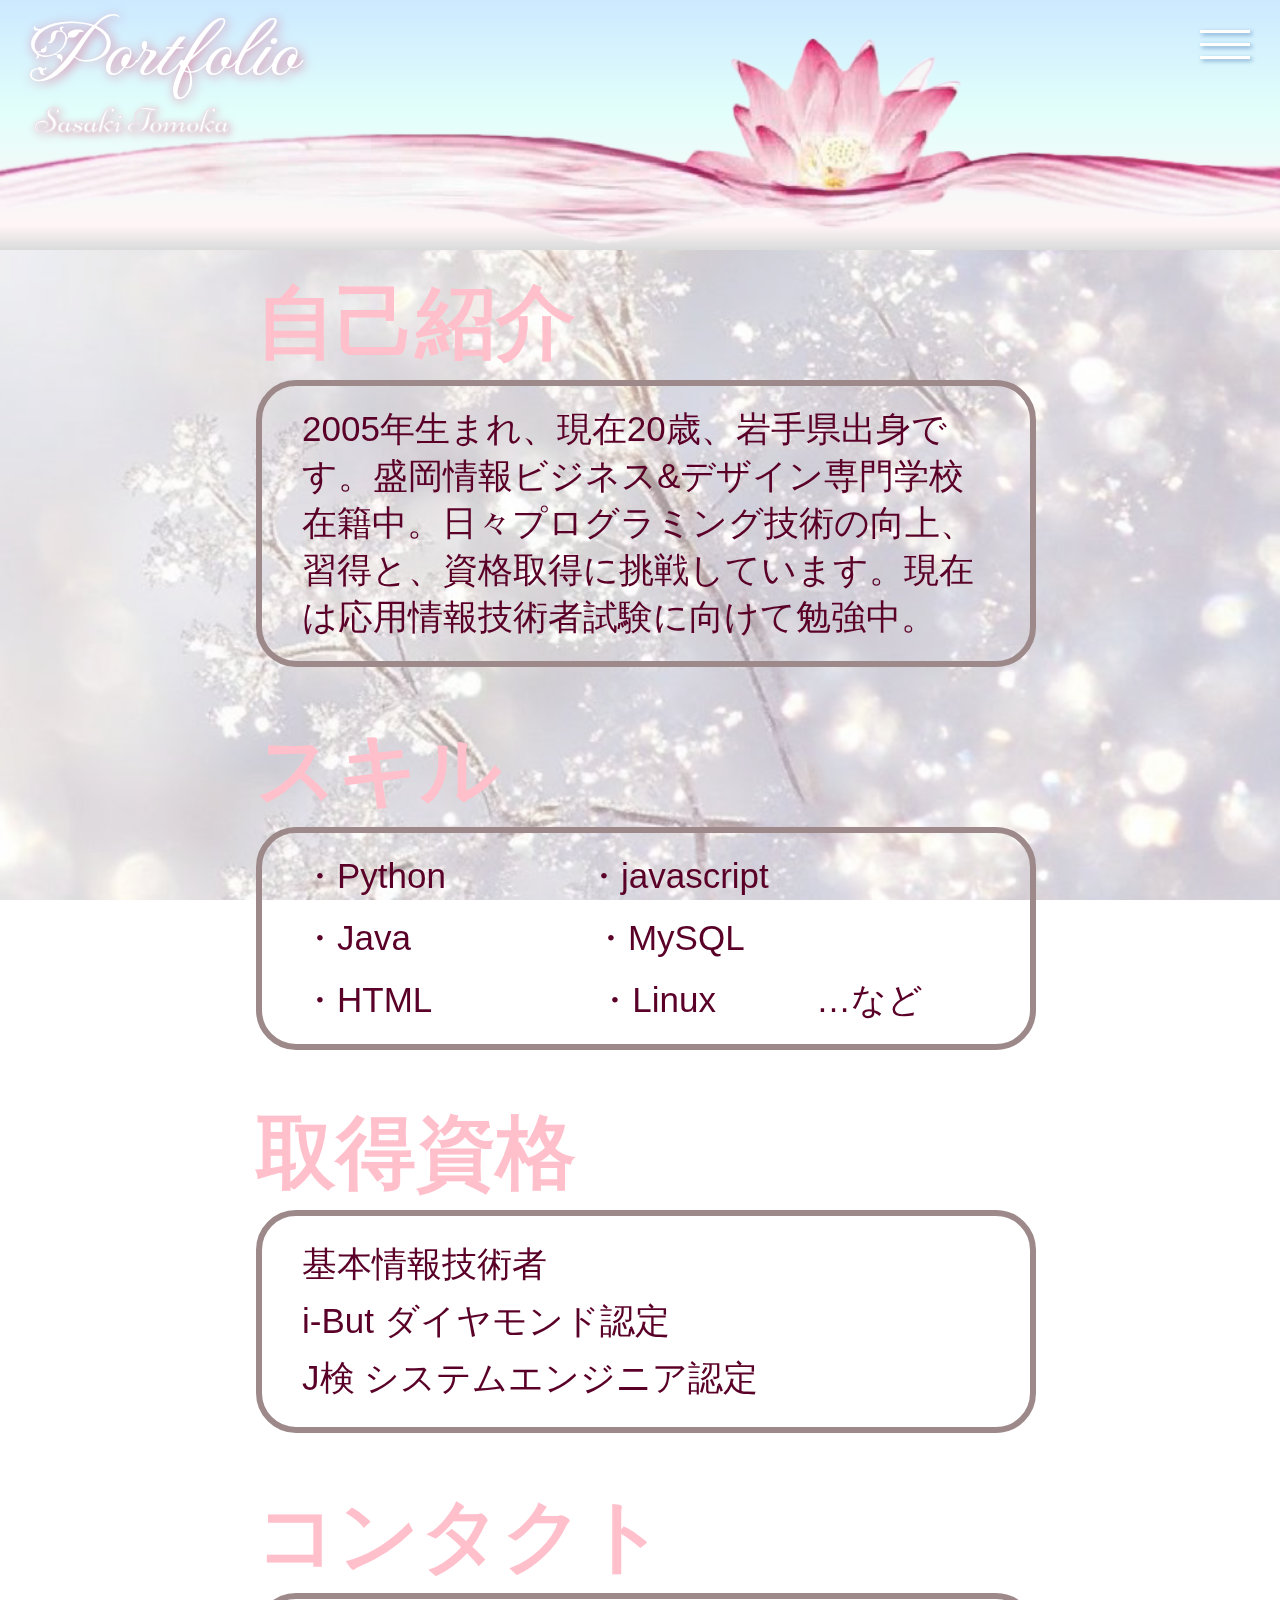
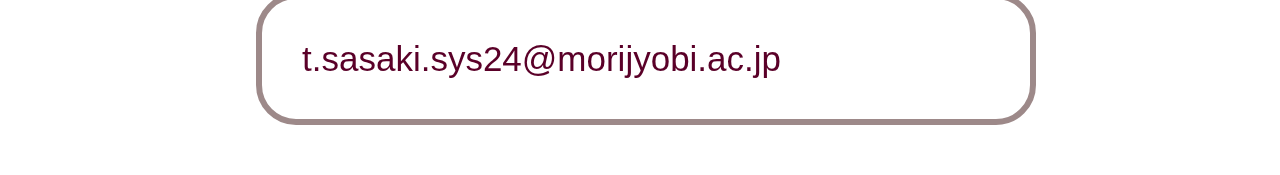
<file: docs/index.html>
<!DOCTYPE html>
<html lang="en">
<head>
    <meta charset="UTF-8">
    <meta name="viewport" content="width=device-width, initial-scale=1.0">
    <link href="https://fonts.googleapis.com/css2?family=Fleur+De+Leah&display=swap" rel="stylesheet">
    <link href="https://fonts.googleapis.com/css2?family=Niconne&display=swap" rel="stylesheet">
    <link rel="stylesheet" href="Top.css">
    <script src="hamberger.js" defer></script>
    <title>Top</title>
</head>
<body>
    <header>
        <h1>Portfolio</h1>
        <h2 id="name1">Sasaki Tomoka</h2>
        <img src="./img/suiren.png" alt="suiren" id="header_img">
        <div class="hamburger">
            <span></span>
            <span></span>
            <span></span>
        </div>

        <nav class="menu">
            <ul>
              <li><a href="#">Top</a></li>
              <li><a href="#s_title_id">Skill</a></li>
              <li><a href="./Work.html">Works</a></li>
              <li><a href="./Hobby.html">Hobby</a></li>
              <li><a href="#contact">Contact</a></li>
            </ul>
        </nav>
    </header>
    <div class="set">
        <h2 class="s_title">自己紹介</h2>
        <div class="text">
            <p id="mines">2005年生まれ、現在20歳、岩手県出身です。盛岡情報ビジネス&デザイン専門学校在籍中。日々プログラミング技術の向上、習得と、資格取得に挑戦しています。現在は応用情報技術者試験に向けて勉強中。</p>
        </div>
    </div>
    <div class="set">
        <h2 class="s_title" id="s_title_id">スキル</h2>
        <div class="text">
            <div id="skills">
                <p class="sub">・Python</p>
                <p class="sub">・javascript</p>
                <p class="sub" id="java">・Java</p>
                <p class="sub">・MySQL</p>
                <p class="sub" id="html">・HTML</p>
                <p class="sub">・Linux</p>
                <p id="fin">…など</p>
            </div>
        </div>
    </div>
    <div class="set">
        <h2 class="s_title">取得資格</h2>
        <div class="text">
            <div id="skills2">
                <p class="sub2">基本情報技術者</p>
                <p class="sub2">i-But ダイヤモンド認定</p>
                <p class="sub2">J検 システムエンジニア認定</p>
            </div>
        </div>
    </div>
    <div class="set">
        <h2 class="s_title">コンタクト</h2>
        <div class="text">
            <div id="contact">
                <p id="address">t.sasaki.sys24@morijyobi.ac.jp</p>
            </div>
        </div>
    </div>
    <script src="https://code.jquery.com/jquery-3.6.0.min.js"></script>
</body>
</html>
</file>
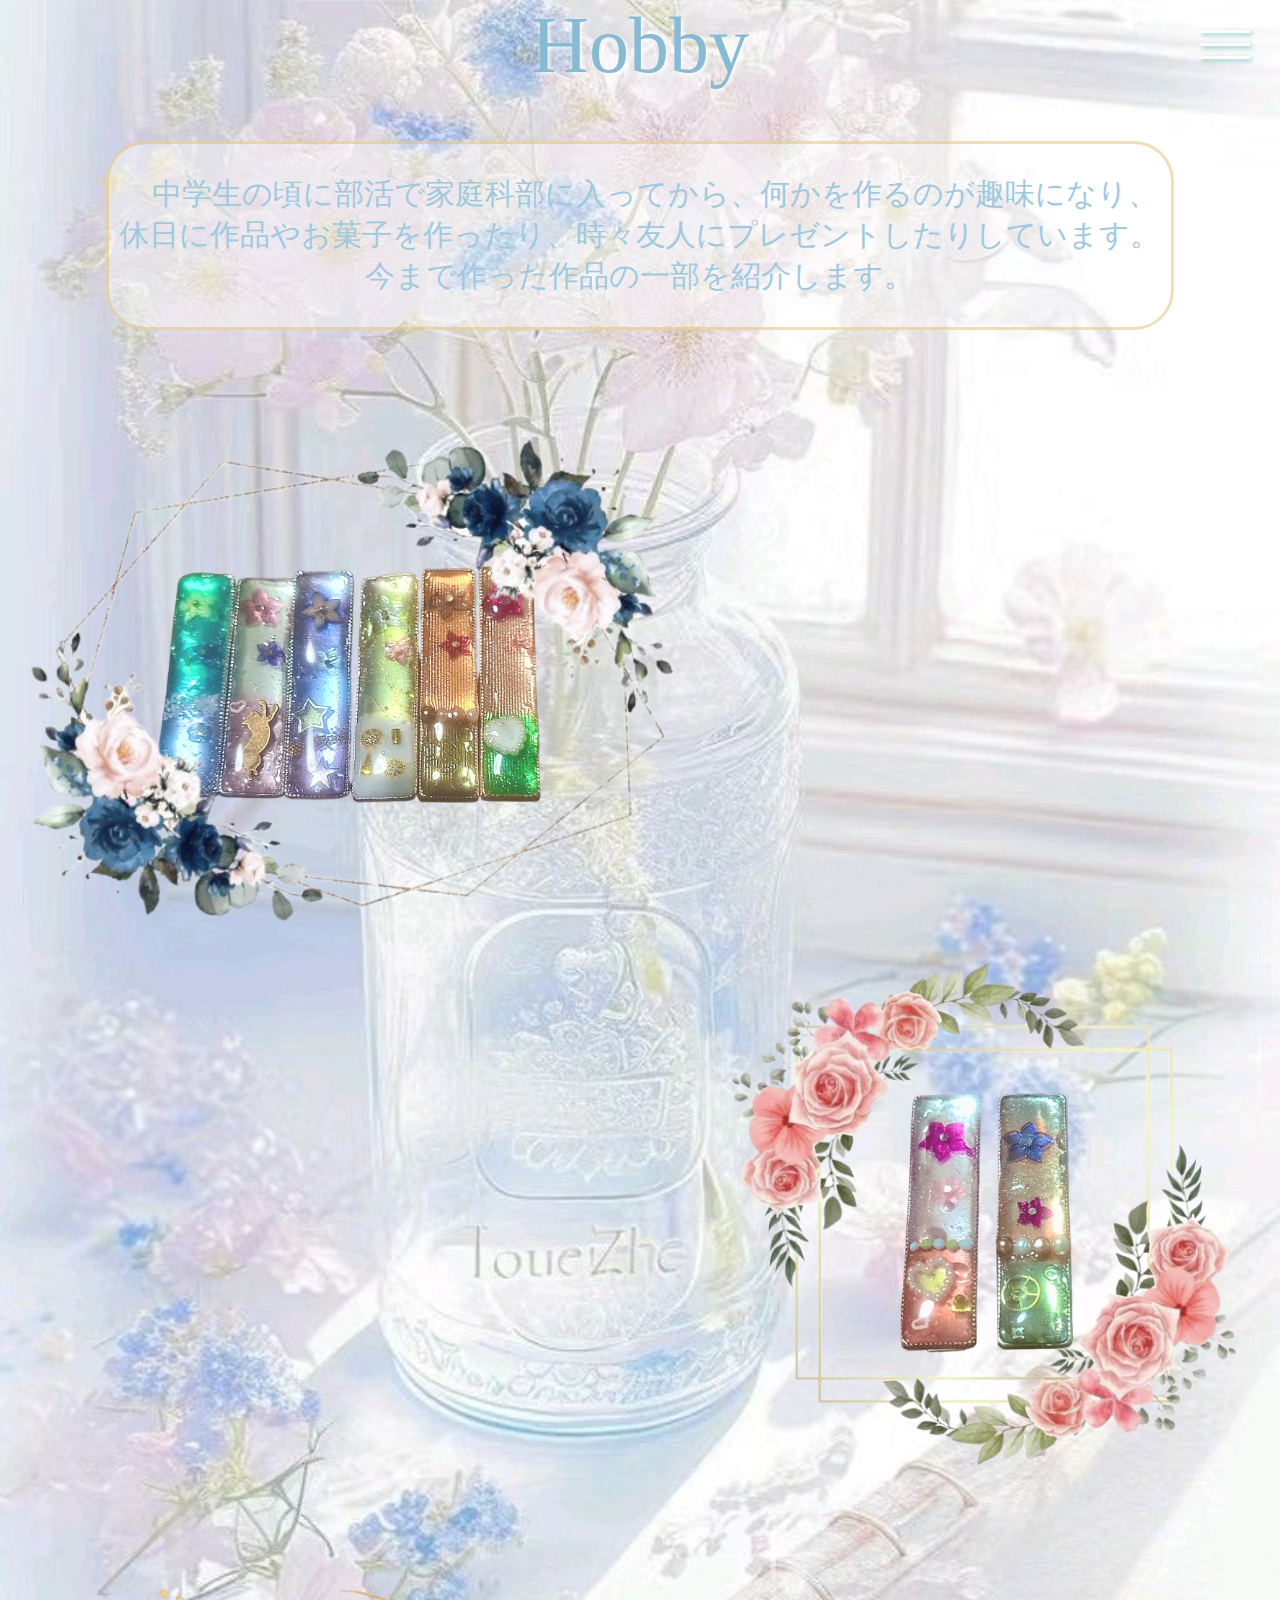
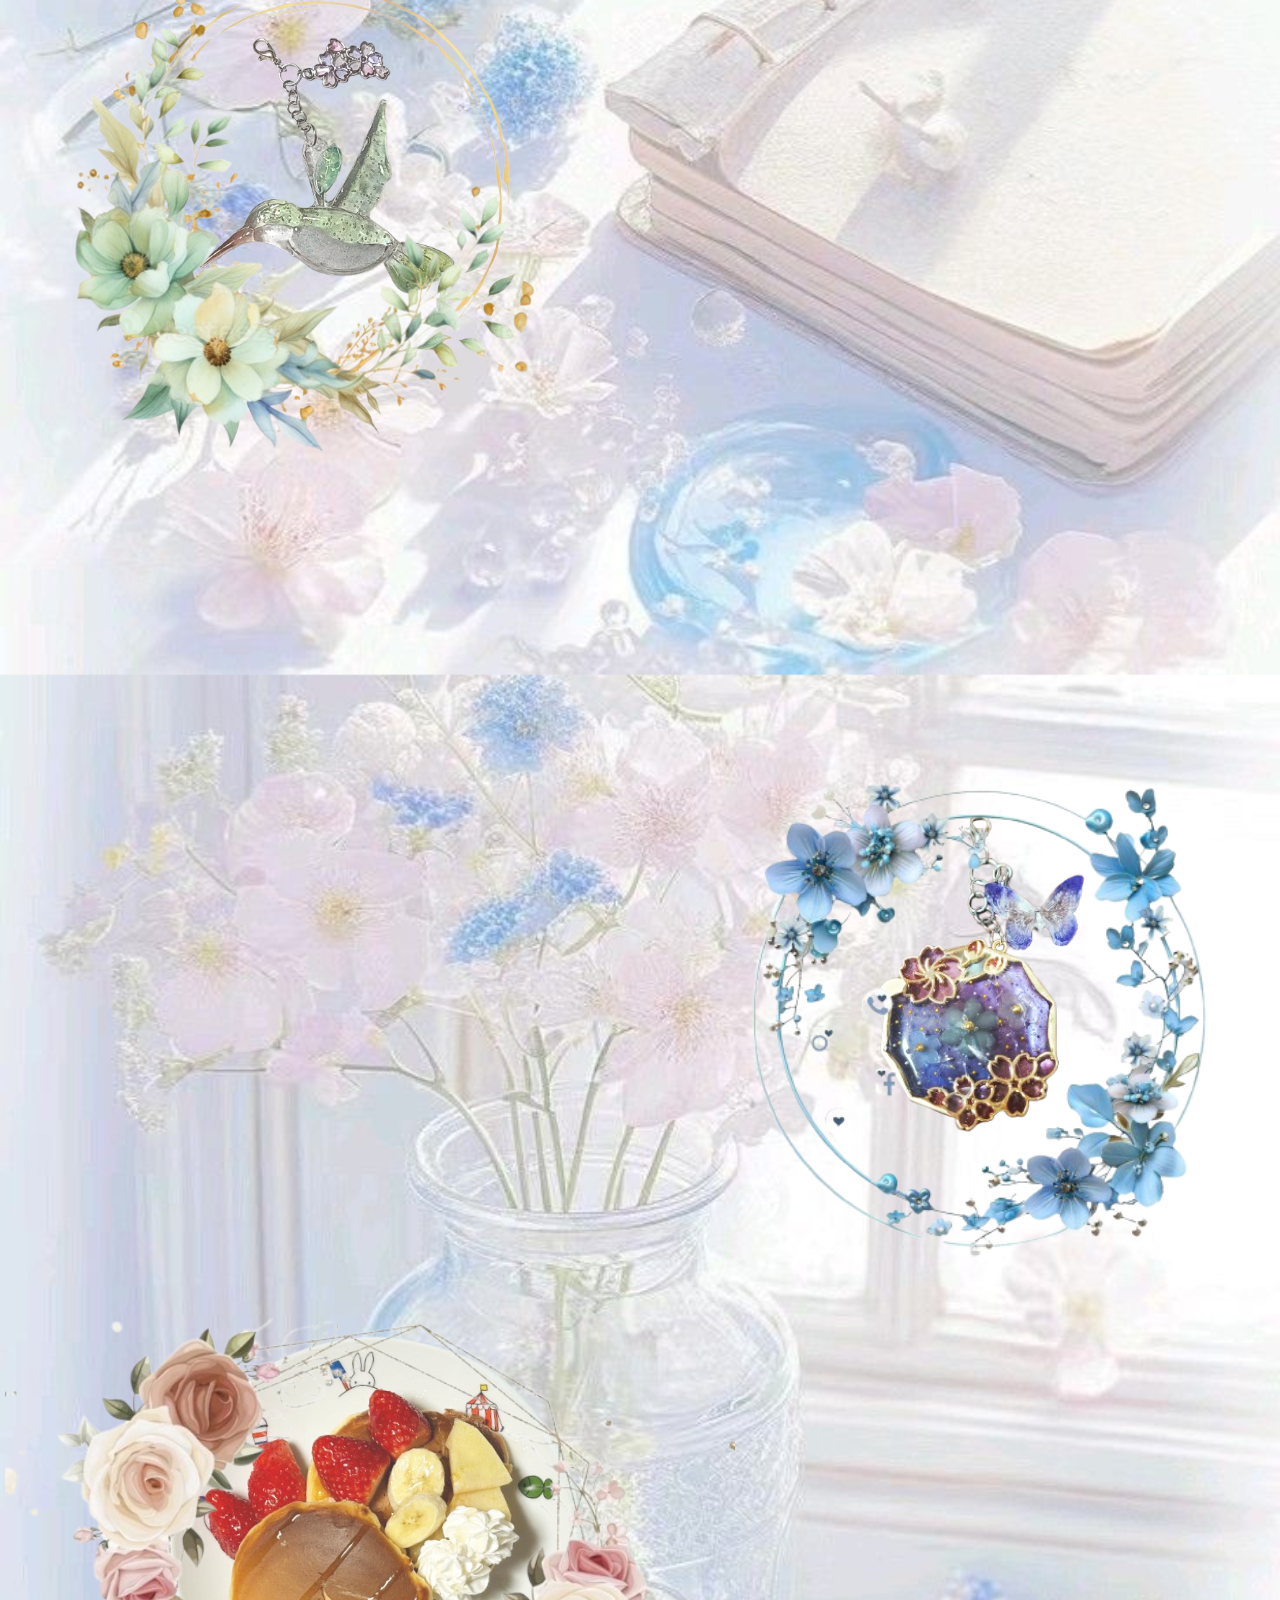
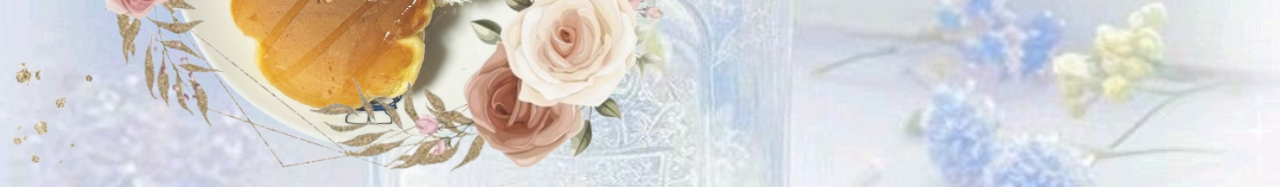
<file: docs/Hobby.html>
<!DOCTYPE html>
<html lang="en">
<head>
    <meta charset="UTF-8">
    <meta name="viewport" content="width=device-width, initial-scale=1.0">
    <link href="https://fonts.googleapis.com/css2?family=Fleur+De+Leah&display=swap" rel="stylesheet">
    <link href="https://fonts.googleapis.com/css2?family=Niconne&display=swap" rel="stylesheet">
    <title>Hobby</title>
    <link rel="stylesheet" href="Hobby.css">
</head>
<body>
    <div id="hobby_title">
        <h1>Hobby</h1>
    </div>
    <div class="hamburger">
        <span></span>
        <span></span>
        <span></span>
    </div>

    <nav class="menu">
        <ul>
          <li><a href="./index.html">Top</a></li>
          <li><a href="./index.html#s_title_id">Skill</a></li>
          <li><a href="./Work.html">Works</a></li>
          <li><a href="#">Hobby</a></li>
          <li><a href="./index.html#contact">Contact</a></li>
        </ul>
    </nav>

    <div id="text_box">
        <div id="text">
        <p id="mine">　中学生の頃に部活で家庭科部に入ってから、何かを作るのが趣味になり、休日に作品やお菓子を作ったり、時々友人にプレゼントしたりしています。<br>今まで作った作品の一部を紹介します。</p>
    </div>
    </div>
    <div id="goods_id">
            <div class="goods_all" id="goods1">
            <img src="./hobby_img/hairpin1.png" id="img_one" alt="ヘアピン1">
            <img src="./hobby_img/bara1.png" id="img_1" alt="goods1">
        </div>
        <div class="goods_all" id="goods2">
            <img src="./hobby_img/hairpin2.png" id="img_two" alt="ヘアピン2">
            <img src="./hobby_img/bara2.png" id="img_2" alt="goods2">
        </div>
        <div class="goods_all" id="goods3">
            <img src="./hobby_img/charm2.png" id="img_three" alt="チャーム2">
            <img src="./hobby_img/flower_10.png" id="img_3" alt="goods3">
        </div>
        <div class="goods_all" id="goods4">
            <img src="./hobby_img/charm1.png" id="img_four" alt="チャーム1">
            <img src="./hobby_img/flower_9.png" id="img_4" alt="goods4">
        </div>
        <div class="goods_all" id="goods5">
            <img src="./hobby_img/pancake.png" id="img_five" alt="スイーツ1">
            <img src="./hobby_img/bara3.png" id="img_5" alt="goods5">
        </div>
    </div>
    <script src="https://code.jquery.com/jquery-3.6.0.min.js"></script>
    <script src="hamberger.js" defer></script>
</body>
</html>
</file>
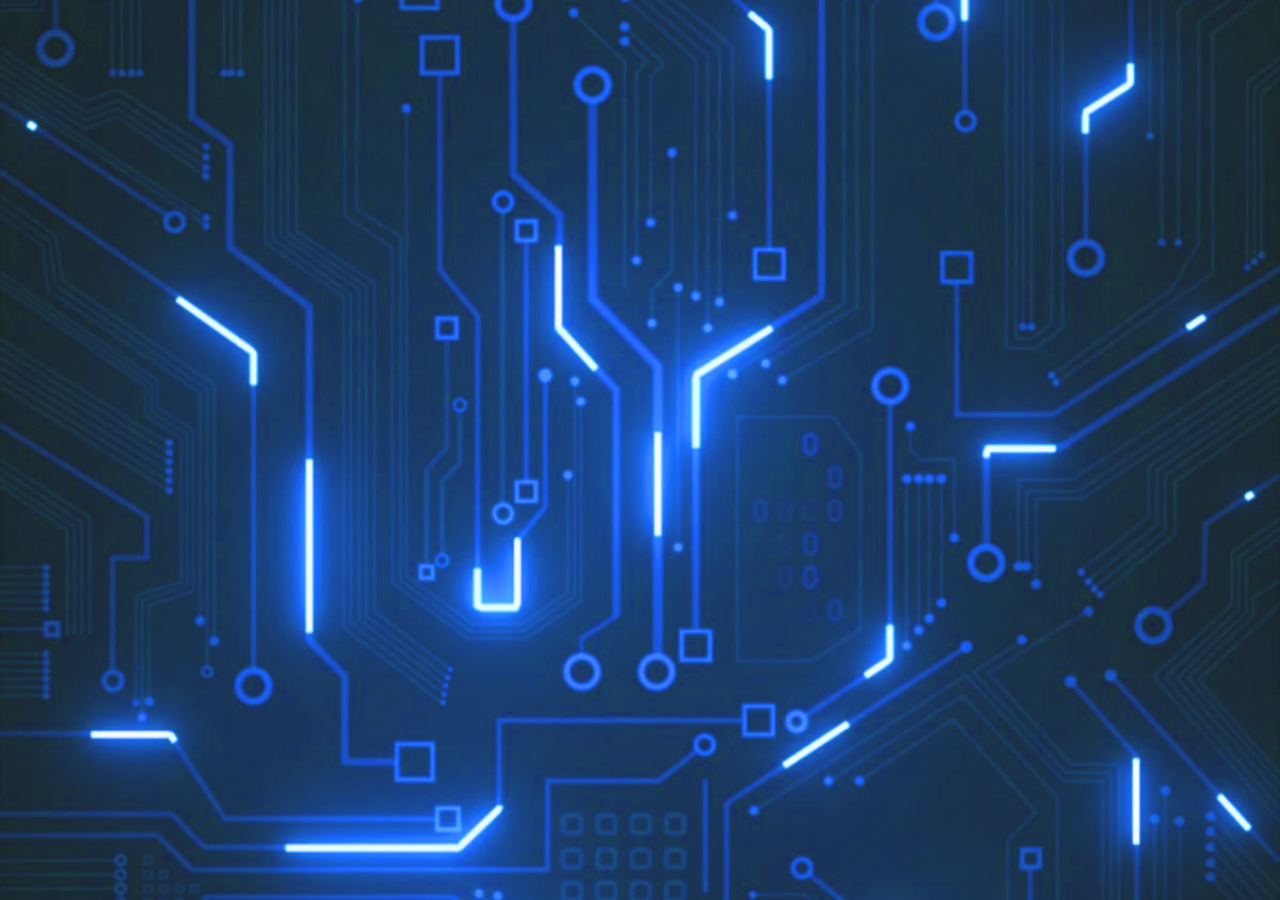
<file: docs/HTML.html>
<!DOCTYPE html>
<html lang="en">
<head>
    <meta charset="UTF-8">
    <meta name="viewport" content="width=device-width, initial-scale=1.0">
    <title>HTML作品</title>
    <link rel="stylesheet" href="HTML.css">
</head>
<body>
    
</body>
</html>
</file>
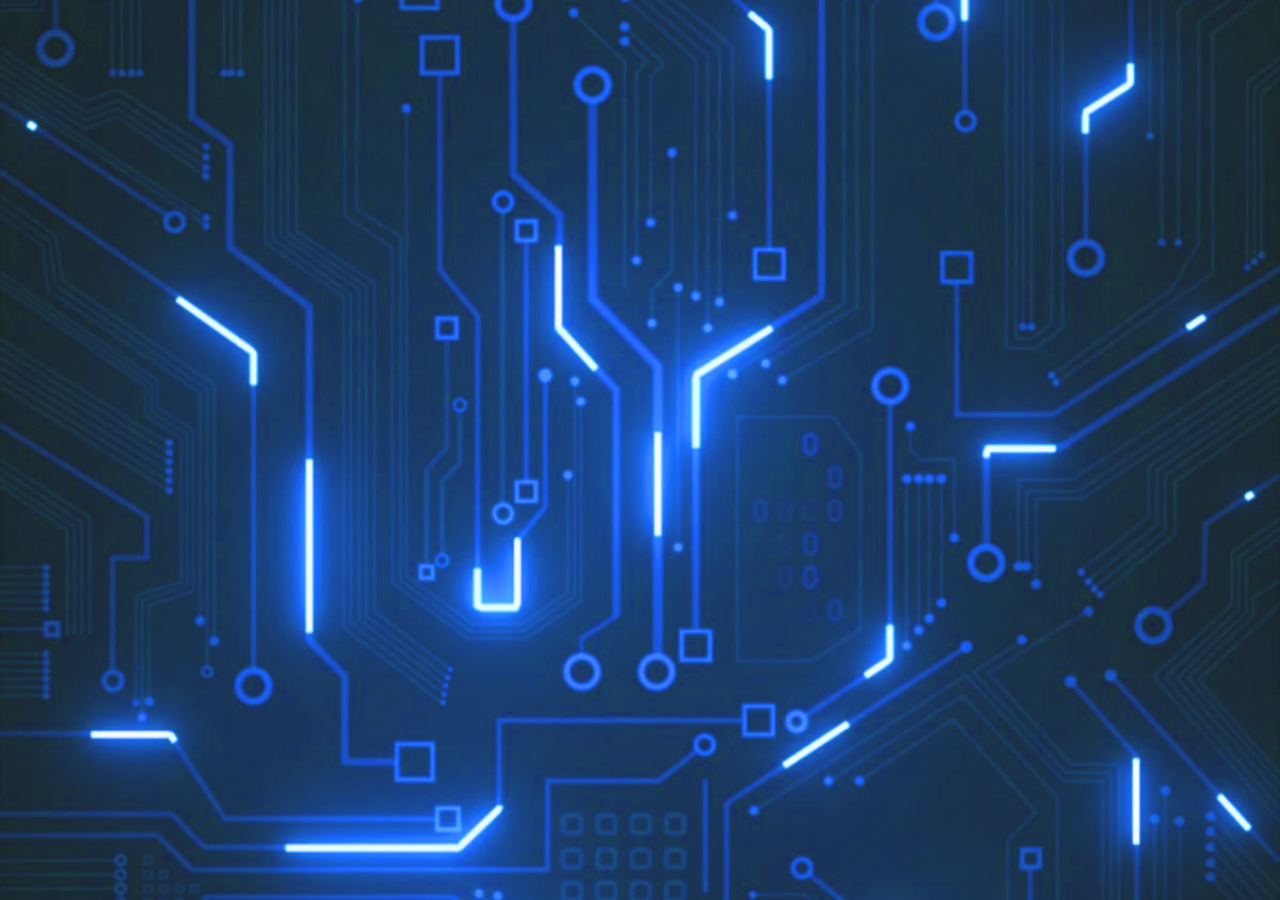
<file: docs/JavaScript.html>
<!DOCTYPE html>
<html lang="en">
<head>
    <meta charset="UTF-8">
    <meta name="viewport" content="width=device-width, initial-scale=1.0">
    <title>JavaScript作品</title>
    <link rel="stylesheet" href="JavaScript.css">
</head>
<body>
    
</body>
</html>
</file>
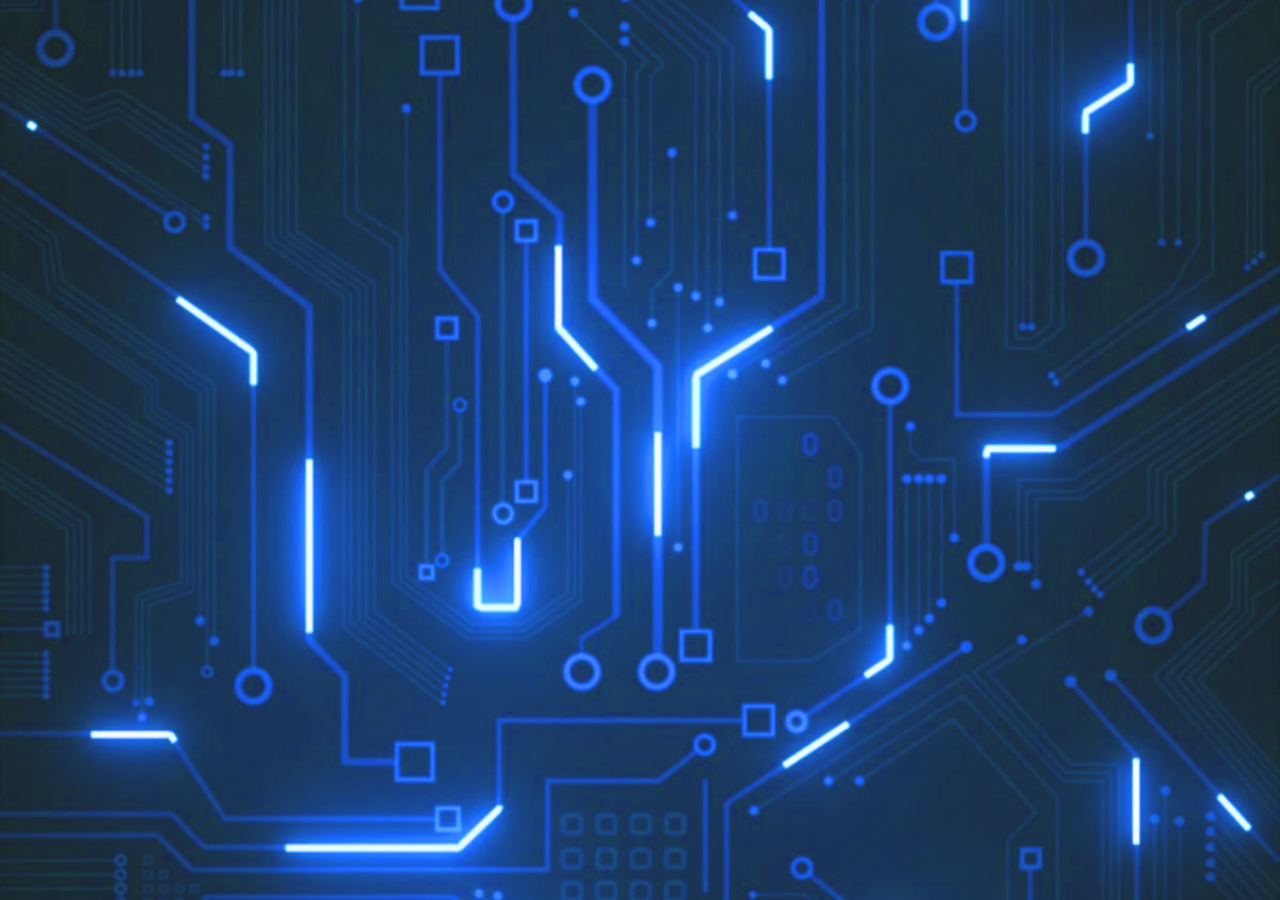
<file: docs/ハッカソン.html>
<!DOCTYPE html>
<html lang="en">
<head>
    <meta charset="UTF-8">
    <meta name="viewport" content="width=device-width, initial-scale=1.0">
    <title>ハッカソン作品</title>
    <link rel="stylesheet" href="ハッカソン.css">
</head>
<body>
    
</body>
</html>
</file>
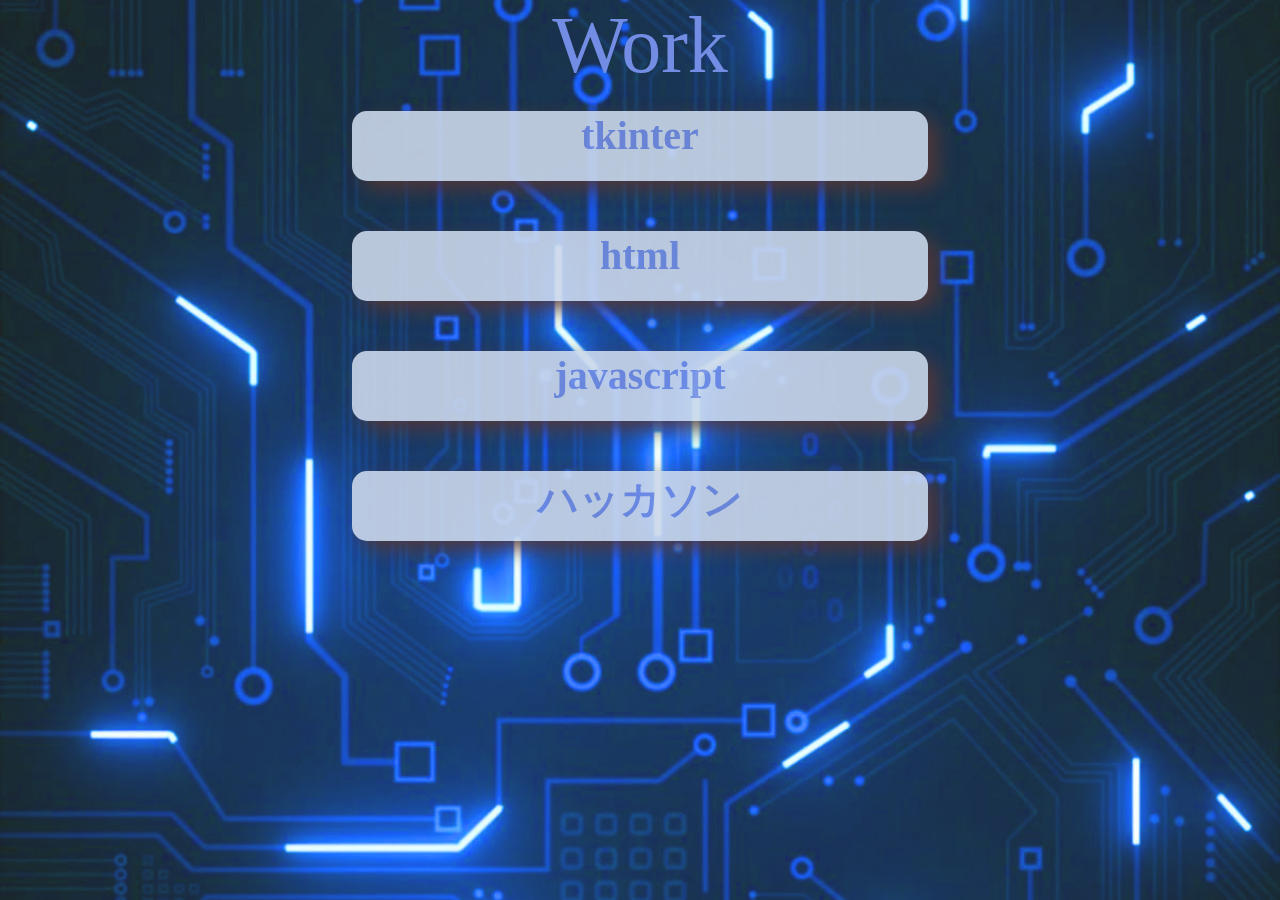
<file: htmlファイル/Work.html>
<!DOCTYPE html>
<html lang="en">
<head>
    <meta charset="UTF-8">
    <meta name="viewport" content="width=device-width, initial-scale=1.0">
    <link href="https://fonts.googleapis.com/css2?family=Fleur+De+Leah&display=swap" rel="stylesheet">
    <link href="https://fonts.googleapis.com/css2?family=Niconne&display=swap" rel="stylesheet">
    <title>Work</title>
    <link rel="stylesheet" href="Work.css">
</head>
<body>
    <h1>Work</h1>
    <div id="buttons">
        <button>tkinter</button>
        <button>html</button>
        <button>javascript</button>
        <button>ハッカソン</button>
    </div>
</body>
</html>
</file>
<file: docs/Top.css>
@charset "utf-8";

img {
    display: block;
    max-width: 100%;
    height: auto;
    margin: 0;
}

#header_img {
    position: absolute;
    bottom: 0;
    width: 150px;
}

body {
    margin: 0;
    padding: 0;
    position: relative;
}

body::before {
    content: "";
    position: fixed;
    top: 0;
    left: 0;
    width: 100%;
    height: 100%;
    background: url("./img/メイン背景.jpg") center/cover no-repeat;
    opacity: 0.5;
    z-index: -1;
}

header {
    height: 250px;
    background: linear-gradient(#CCE9FF 0%, #E2FFFB 45%, #FFF5F6 90%, #dbdbdb 100%);
    position: relative;
}

h1 {
    margin: 0;
    margin-left: 30px;
    font-family: "Fleur De Leah", cursive;
    font-size: 80px;
    transform: scaleX(1.1); /* 1.1 = 横に10%伸ばす */
    transform-origin: left center; /* 左基準で伸ばす */
    font-weight: 500;
    text-shadow: 2px 2px 10px palevioletred;
    -webkit-text-fill-color: white;
}
#name1 {
    margin: 0;
    margin-top: -10px;
    margin-left: 35px;
    font-family: "Niconne", cursive;
    font-size: 35px;
    font-weight: 100;
    text-shadow: 2px 2px 8px palevioletred;
    -webkit-text-stroke: 1px rgb(232, 225, 231);
    -webkit-text-fill-color: white;
}

h1, #name1 {
    position: relative;
    z-index: 1;       /* 文字を前面 */
}

#header_img {
    position: absolute;  /* 追加 */
    bottom: -25px;           /* 追加：下辺をheaderの下に合わせる */
    right: 0;            /* 必要に応じて位置を調整 */
    left: 0;
    z-index: 0;
    width: 100%;
    height: auto;
}

body {
  font-family: Arial, sans-serif;
  margin: 0;
  padding: 0;
  background-color: #fff;
}

.hamburger {
  position: fixed;
  top: 20px;
  right: 30px;
  width: 50px;
  height: 50px;
  cursor: pointer;
  z-index: 10;
}

.hamburger span {
  display: block;
  height: 3px;
  width: 100%;
  background-color: rgb(255, 255, 255);
  margin: 10px 0;
  transition: 0.4s;
  box-shadow: 2px 2px 4px rgba(38, 94, 159, 0.525);
}

.menu {
  position: fixed;
  top: 0;
  right: 0;
  width: 250px;
  height: 100%;
  background: linear-gradient(180deg, #e1f9ff 0%, rgba(227, 201, 221, 0.2) 50%, rgba(186, 108, 139, 0.2) 100%);
  opacity: 0;
  pointer-events: none;
  transition: opacity 0.5s ease;
  padding: 20px;
  box-sizing: border-box;
  z-index: 5;
}

.menu.open {
  opacity: 1;
  pointer-events: auto;
}

.hamburger.active span:nth-child(1) {
  transform: rotate(45deg) translate(8px, 8px);
  box-shadow: 1px 2px 4px rgba(163, 67, 145, 0.525);
}

.hamburger.active span:nth-child(2) {
  opacity: 0;
  box-shadow: 0 2px 4px rgba(163, 67, 145, 0.525);
}

.hamburger.active span:nth-child(3) {
  transform: rotate(-45deg) translate(10px, -10px);
  box-shadow: -2px 2px 4px rgba(163, 67, 145, 0.525);
}

.menu ul {
  list-style: none;
  padding: 0;
  margin: 0;
}

.menu li {
  padding: 10px 0;
}

.menu a {
  text-decoration: none;
  color: #333;
  font-size: 18px;
  font-size: 50px;
  font-weight: 700;
  color: #9D8989;
  font-family: Source Serif Pro, serif;
}

.set {
    margin-bottom: 50px;
    padding: 0% 20%;
}

.s_title {
    margin: 20px 0px 2px;
    font-size: 5rem;
    color: pink;
    font-weight: bold;
}

.text {
    width: 100%;
    height: 100%;
    border-radius: 40px;
    border-color: #9D8989;
    border-width: 6px;
    border-style: solid;
    font-size: 35px;
}

#mines {
    width: 90%;
    margin: 20px 40px;
}

#skills {
    display: flex;
    flex-wrap: wrap;
    gap: 15px 100px;
    margin: 20px 0px 20px 0px;
    flex: 0 0 auto;
}

p {
    margin: 0;
    color: #5A0028;
    font-weight: 500;
}

.sub {
    margin-left: 40px;
}

#java {
    margin-right: 42px;
}

#html {
    margin-right: 25px;
}

#skills2 {
    margin: 25px 0px 25px 0px;
}

.sub2 {
    margin: 10px 40px;
}

#contact {
    width: 90%;
    margin: 40px 40px;
}
</file>
<file: docs/Hobby.css>
@charset "utf-8";

html, body {
  margin: 0;
  padding: 0;
  height: 100%;
}

body {
  background-image: url("./img/hobby.jpg");
  background-size: 100% auto;
  background-position: top center;
  background-repeat: repeat;
  background-attachment: scroll;
}

#text_box {
  display: flex;
  justify-content: center;
  margin-top: 50px;
  margin-bottom: 50px;
}

#mine {
  font-size: 30px;
  font-family: "Source Serif Pro", serif;
  text-align: center;
  color: #A0C9DF;
}

#text {
  width: 83%;
  height: auto;
  border-radius: 40px;
  border-color: rgba(218, 183, 95, 0.441);
  border-width: 3px;
  border-style: solid;
  background: rgba(255, 255, 255, 0.418);
  font-size: 35px;
}

#hobby_title {
  text-align: center;
}

h1 {
  margin: 0;
  font-family: "Source Serif Pro", serif;
  font-size: 80px;
  font-weight: 500;
  -webkit-text-fill-color: #88BBD3;
  text-shadow: 2px 2px 4px rgb(255, 255, 255);
}

#goods_id {
  display: flex;
  flex-direction: column;
  gap: 38rem;
}

.goods_all {
  position: relative;
  width: 50%;
  height: 500px;
}

#goods1 {
  position: relative;
  width: 50%;
  height: auto;
}

#goods1 img {
  position: absolute;
  width: 80%;
  height: auto;
}

#goods1 #img_one {
  top: 150px;        /* 上からの位置 */
  z-index: 0;
  left: 140px;
  width: 65%;
  height: auto;
}

#goods1 #img_1 {
  top: -30px;
  right: 30px;
  transform: rotate(90deg);
  transform-origin: center;  /* 回転の中心 */
  z-index: 1;
}

#goods2 {
  position: relative;
  width: 50%;
  height: auto;
  margin-left: auto;
}

#goods2 img {
  position: absolute;
  width: 80%;
  height: auto;
}

#goods2 #img_two {
  top: 70px;        /* 上からの位置 */
  z-index: 0;
  left: 120px;
  width: 70%;
  height: auto;
}

#goods2 #img_2 {
  top: -30px;
  right: 40px;
  z-index: 1;
}

#goods3 {
  position: relative;
  width: 50%;
  height: auto;
}

#goods3 img {
  position: absolute;
  width: 80%;
  height: auto;
}

#goods3 #img_three {
  top: 10px;
  z-index: 0;
  left: 130px;
  width: 65%;
  height: auto;
}

#goods3 #img_3 {
  top: -30px;
  left: 50px;
  z-index: 1;
}

#goods4 {
  position: relative;
  width: 50%;
  height: auto;
  margin-left: auto;
}

#goods4 img {
  position: absolute;
  width: 80%;
  height: auto;
}

#goods4 #img_four {
  top: 70px;        /* 上からの位置 */
  z-index: 0;
  left: 120px;
  width: 70%;
  height: auto;
}

#goods4 #img_4 {
  top: -30px;
  right: 40px;
  z-index: 1;
}

#goods5 {
  position: relative;
  width: 50%;
  height: auto;
}

#goods5 img {
  position: absolute;
  width: 75%;
  height: auto;
}

#goods5 #img_five {
  top: 50px;        /* 上からの位置 */
  z-index: 0;
  left: 170px;
  width: 65%;
  height: auto;
  transform: rotate(-85deg);
}

#goods5 #img_5 {
  top: -30px;
  right: 30px;
  transform: rotate(90deg);
  transform-origin: center;  /* 回転の中心 */
  z-index: 1;
}

.hamburger {
  position: fixed;
  top: 20px;
  right: 30px;
  width: 50px;
  height: 50px;
  cursor: pointer;
  z-index: 10;
}

.hamburger span {
  display: block;
  height: 3px;
  width: 100%;
  background-color: rgb(255, 255, 255);
  margin: 10px 0;
  transition: 0.4s;
  box-shadow: 2px 2px 4px rgba(38, 159, 145, 0.525);
}

.menu {
  position: fixed;
  top: 0;
  right: 0;
  width: 250px;
  height: 100%;
  background: linear-gradient(180deg, rgba(255, 255, 255) 0%, rgba(190, 255, 239, 0.5) 50%, rgba(119, 246, 255, 0.5) 100%);
  opacity: 0;
  pointer-events: none;
  transition: opacity 0.5s ease;
  padding: 20px;
  box-sizing: border-box;
  z-index: 5;
}

.menu.open {
  opacity: 1;
  pointer-events: auto;
}

.hamburger.active span:nth-child(1) {
  transform: rotate(45deg) translate(8px, 8px);
  box-shadow: 1px 2px 4px rgba(67, 163, 161, 0.525);
}

.hamburger.active span:nth-child(2) {
  opacity: 0;
  box-shadow: 0 2px 4px rgba(67, 163, 161, 0.525);
}

.hamburger.active span:nth-child(3) {
  transform: rotate(-45deg) translate(10px, -10px);
  box-shadow: -2px 2px 4px rgba(67, 163, 161, 0.525);
}

.menu ul {
  list-style: none;
  padding: 0;
  margin: 0;
}

.menu li {
  padding: 10px 0;
}

.menu a {
  text-decoration: none;
  color: #333;
  font-size: 18px;
  font-size: 50px;
  font-weight: 700;
  color: #9D8989;
  font-family: Source Serif Pro, serif;
}
</file>
<file: docs/HTML.css>
@charset "utf-8";

img {
    display: block;
    max-width: 100%;
    height: auto;
    margin: 0;
}

body {
    display: flex;
    flex-direction: column;
    align-items: center;
    justify-content: center;
    margin: 0;
    padding: 0;
    position: relative;
}

body::before {
    content: "";
    position: fixed;
    top: 0;
    left: 0;
    width: 100%;
    height: 100%;
    background: url("./img/サイバー.png") center/cover no-repeat;
    opacity: 0.9;
    z-index: -1;
}

h1 {
    margin: 0;
    font-family: "Source Serif Pro", serif;
    font-size: 80px;
    font-weight: 500;
    -webkit-text-fill-color: #738DE4;
}
</file>
<file: docs/JavaScript.css>
@charset "utf-8";

img {
    display: block;
    max-width: 100%;
    height: auto;
    margin: 0;
}

body {
    display: flex;
    flex-direction: column;
    align-items: center;
    justify-content: center;
    margin: 0;
    padding: 0;
    position: relative;
}

body::before {
    content: "";
    position: fixed;
    top: 0;
    left: 0;
    width: 100%;
    height: 100%;
    background: url("./img/サイバー.png") center/cover no-repeat;
    opacity: 0.9;
    z-index: -1;
}

h1 {
    margin: 0;
    font-family: "Source Serif Pro", serif;
    font-size: 80px;
    font-weight: 500;
    -webkit-text-fill-color: #738DE4;
}
</file>
<file: docs/ハッカソン.css>
@charset "utf-8";

img {
    display: block;
    max-width: 100%;
    height: auto;
    margin: 0;
}

body {
    display: flex;
    flex-direction: column;
    align-items: center;
    justify-content: center;
    margin: 0;
    padding: 0;
    position: relative;
}

body::before {
    content: "";
    position: fixed;
    top: 0;
    left: 0;
    width: 100%;
    height: 100%;
    background: url("./img/サイバー.png") center/cover no-repeat;
    opacity: 0.9;
    z-index: -1;
}

h1 {
    margin: 0;
    font-family: "Source Serif Pro", serif;
    font-size: 80px;
    font-weight: 500;
    -webkit-text-fill-color: #738DE4;
}
</file>
<file: htmlファイル/Work.css>
@charset "utf-8";

img {
    display: block;
    max-width: 100%;
    height: auto;
    margin: 0;
}

body {
    display: flex;
    flex-direction: column;
    align-items: center;
    justify-content: center;
    margin: 0;
    padding: 0;
    position: relative;
}

body::before {
    content: "";
    position: fixed;
    top: 0;
    left: 0;
    width: 100%;
    height: 100%;
    background: url("../サイバー.png") center/cover no-repeat;
    opacity: 0.9;
    z-index: -1;
}

h1 {
    margin: 0;
    font-family: "Source Serif Pro", serif;
    font-size: 80px;
    font-weight: 500;
    -webkit-text-fill-color: #738DE4;
}

#buttons {
    display: flex;
    flex-direction: column;
    gap: 50px;
    margin-top: 20px;
    width: 100%;
    height: 500px;
    align-items: center;
}

button {
    display: flex;
    width: 45%;
    height: 70px;
    font-family: "Source Serif Pro", serif;
    font-size: 40px;
    font-weight: bold;
    color: #738DE4;
    justify-content: center;
    border: none;
    border-radius: 15px;
    background-color: #CBD8EA;
    opacity: 0.9;
    box-shadow: 10px 8px 20px #573838;
}
</file>
